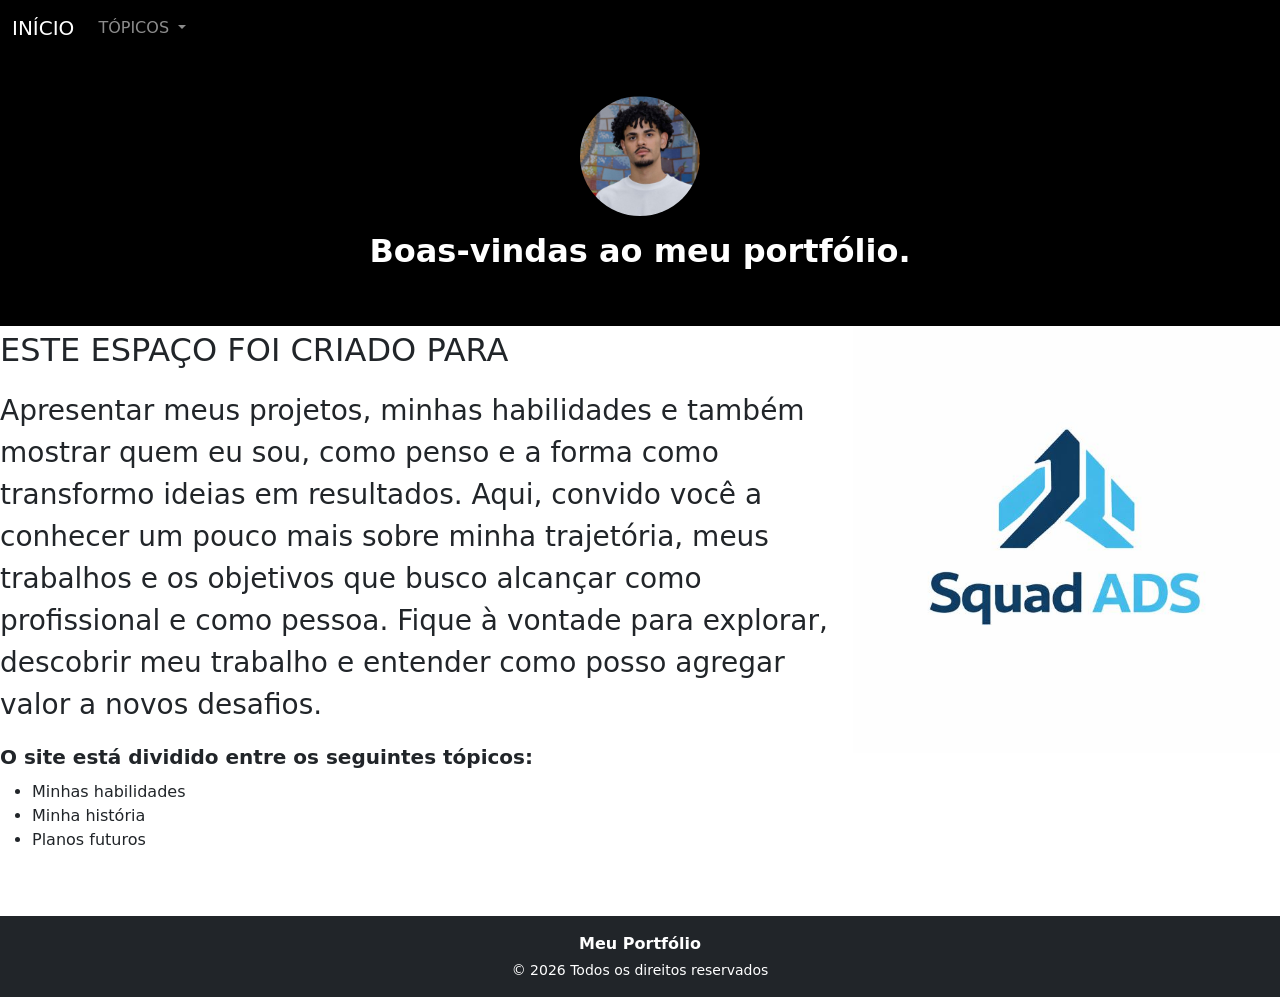
<file: portfolio-web/html/index.html>
<!doctype html>
<html lang="pt-br" data-bs-theme="ligth">
    <head>
        <title>INÍCIO</title>
        <!-- Required meta tags -->
        <meta charset="utf-8" />
        <meta name="viewport" content="width=device-width, initial-scale=1" />

        <!-- Bootstrap CSS v5.3.8 -->
        <link
            href="https://cdn.jsdelivr.net/npm/bootstrap@5.3.8/dist/css/bootstrap.min.css"
            rel="stylesheet"
            integrity="sha384-sRIl4kxILFvY47J16cr9ZwB07vP4J8+LH7qKQnuqkuIAvNWLzeN8tE5YBujZqJLB"
            crossorigin="anonymous"
        />
    </head>

    <body class="pt-5">
        <header>
            
            <!-- place navbar here -->
            <nav class="navbar navbar-expand-lg navbar-dark fixed-top" style="background-color: #000;">
            <div class="container-fluid">
                <a class="navbar-brand" href="../html/index.html">INÍCIO</a>
                <button class="navbar-toggler" type="button" data-bs-toggle="collapse" data-bs-target="#navbarNavDropdown" aria-controls="navbarNavDropdown" aria-expanded="false" aria-label="Toggle navigation">
                <span class="navbar-toggler-icon"></span>
                </button>
                <div class="collapse navbar-collapse" id="navbarNavDropdown">
                <ul class="navbar-nav">
                    <li class="nav-item dropdown">
                    <a class="nav-link dropdown-toggle" href="#" role="button" data-bs-toggle="dropdown" aria-expanded="false">
                        TÓPICOS
                    </a>
                    <ul class="dropdown-menu">
                        <li><a class="dropdown-item" href="../html/minhahistoria.html">Minha História</a></li>
                        <li><a class="dropdown-item" href="../html/minhahabilidade.html">Minhas Habilidades</a></li>
                        <li><a class="dropdown-item" href="../html/planos.futuros.html">Planos Futuros</a></li>
                        <li><a class="dropdown-item" href="../html/falecomigo.html">Fale Comigo</a></li>
                        <li><a class="dropdown-item" href="../html/indique.php">Indique</a></li>
                    </ul>
                    </li>
                </ul>
                </div>
            </div>
            </nav>

        </header>
        <main>

            <div class="container-fluid text-white text-center p-5" style="background-color: #000;">
                <a href="../html/minhahistoria.html">
                <img src="../images/file.enc" class="img-fluid rounded-circle mb-3" style="width: 120px;" alt="eu">
                </a>
                <h2 class="fw-bold">Boas-vindas ao meu portfólio.</h2>

                <p class="mb-1">

                </p>
            </div>

                <div class="clearfix">
                    <a href="../html/planos.futuros.html">
                    <img src="../images/squadADS.jpg" class="col-md-4 float-md-end mb-2 ms-md-3" alt="...">
                    </a>
                    <p class="fs-2"> ESTE ESPAÇO FOI CRIADO PARA</p>

                    <p class="fs-3">
                        Apresentar meus projetos, minhas habilidades e também mostrar quem eu sou, como penso e a forma como transformo ideias em resultados.
                        Aqui, convido você a conhecer um pouco mais sobre minha trajetória, meus trabalhos e os objetivos que busco alcançar como profissional e como pessoa.
                        Fique à vontade para explorar, descobrir meu trabalho e entender como posso agregar valor a novos desafios.
                    </p>
                    
                    <p class="mb-2 fs-5 fw-bold">
                        O site está dividido entre os seguintes tópicos:
                    </p>

                    <ul>
                        <li>Minhas habilidades</li>
                        <li>Minha história</li>
                        <li>Planos futuros</li>
                    </ul>
                </div>

            </main>
            <footer class="bg-dark text-white text-center py-3 mt-5">
                <p class="mb-1 fw-bold">Meu Portfólio</p>
                <p class="mb-0 small">© 2026 Todos os direitos reservados</p>
            </footer>
        <!-- Bootstrap JavaScript Bundle (includes Popper) -->
        <script
            src="https://cdn.jsdelivr.net/npm/bootstrap@5.3.8/dist/js/bootstrap.bundle.min.js"
            integrity="sha384-FKyoEForCGlyvwx9Hj09JcYn3nv7wiPVlz7YYwJrWVcXK/BmnVDxM+D2scQbITxI"
            crossorigin="anonymous"
        ></script>
    </body>
</html>
</file>
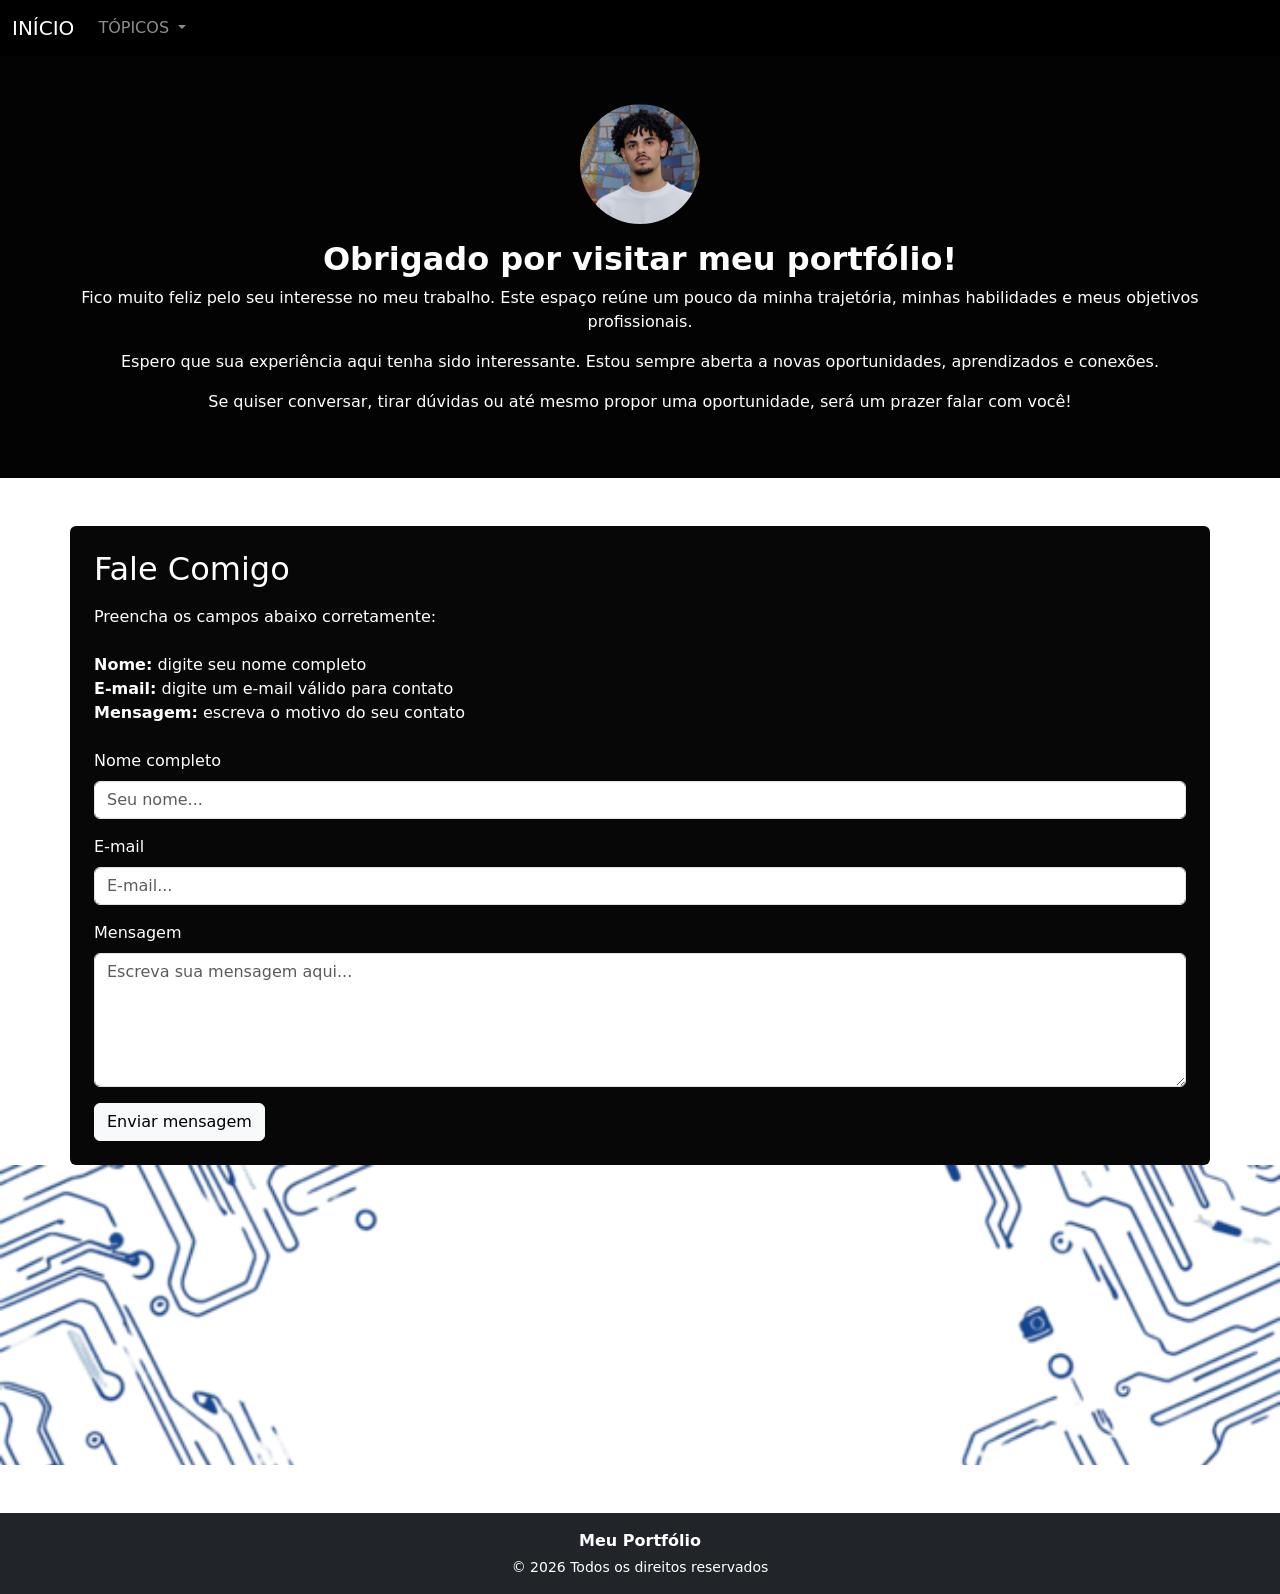
<file: portfolio-web/html/falecomigo.html>
<!doctype html>
<html lang="pt-br" data-bs-theme="ligth">
    <head>
        <title>Fale Comigo</title>
        <!-- Required meta tags -->
        <meta charset="utf-8" />
        <meta name="viewport" content="width=device-width, initial-scale=1" />

        <!-- Bootstrap CSS v5.3.8 -->
        <link
            href="https://cdn.jsdelivr.net/npm/bootstrap@5.3.8/dist/css/bootstrap.min.css"
            rel="stylesheet"
            integrity="sha384-sRIl4kxILFvY47J16cr9ZwB07vP4J8+LH7qKQnuqkuIAvNWLzeN8tE5YBujZqJLB"
            crossorigin="anonymous"/>

            <link rel="stylesheet" href="../assets/estilo.css">

    </head>

    <body>
        <header>
            <!-- place navbar here -->
             <nav class="navbar navbar-expand-lg navbar-dark" style="background-color: #000000;">
            <div class="container-fluid">
                <a class="navbar-brand" href="../html/index.html">INÍCIO</a>
                <button class="navbar-toggler" type="button" data-bs-toggle="collapse" data-bs-target="#navbarNavDropdown" aria-controls="navbarNavDropdown" aria-expanded="false" aria-label="Toggle navigation">
                <span class="navbar-toggler-icon"></span>
                </button>
                <div class="collapse navbar-collapse" id="navbarNavDropdown">
                <ul class="navbar-nav">
                    <li class="nav-item dropdown">
                <a class="nav-link dropdown-toggle" href="#" role="button" data-bs-toggle="dropdown" aria-expanded="false">
                        TÓPICOS
                </a>
                    <ul class="dropdown-menu">
                        <li><a class="dropdown-item" href="../html/minhahistoria.html">Minha História</a></li>
                        <li><a class="dropdown-item" href="../html/minhahabilidade.html">Minhas Habilidades</a></li>
                        <li><a class="dropdown-item" href="../html/planos.futuros.html">Planos Futuros</a></li>
                        <li><a class="dropdown-item" href="../html/falecomigo.html">Fale Comigo</a></li>
                        <li><a class="dropdown-item" href="../html/indique.php">Indique</a></li>
                        
                    </ul>
                    </li>
                </ul>
                </div>
            </div>
            </nav>
        </header>
        <main class="flex-grow-1">
                <div class="container-fluid text-white text-center p-5" style="background-color: #030303;">
                <a href="../html/minhahistoria.html">
                <img src="../images/file.enc" class="img-fluid rounded-circle mb-3" style="width: 120px;" alt="eu">
                </a>
                <h2 class="fw-bold">Obrigado por visitar meu portfólio!</h2>

                    <p>
                    Fico muito feliz pelo seu interesse no meu trabalho. Este espaço reúne um pouco da minha trajetória, minhas habilidades e meus objetivos profissionais.
                    </p>

                    <p>
                    Espero que sua experiência aqui tenha sido interessante. Estou sempre aberta a novas oportunidades, aprendizados e conexões.
                    </p>

                    <p>
                    Se quiser conversar, tirar dúvidas ou até mesmo propor uma oportunidade, será um prazer falar com você!
                    </p>
                    </div>


                    <div class="container mt-5 p-4 rounded text-white" style="background-color: #070707;">

                        <h2 class="mb-3">Fale Comigo</h2>

                        <p class="mb-4">
                            Preencha os campos abaixo corretamente:
                            <br><br>
                            <strong>Nome:</strong> digite seu nome completo<br>
                            <strong>E-mail:</strong> digite um e-mail válido para contato<br>
                            <strong>Mensagem:</strong> escreva o motivo do seu contato
                        </p>

                        <form action="../html/processa.php" method="POST">

                            
                            <div class="mb-3">
                                <label class="form-label">Nome completo</label>
                                <input type="text" name="nome" class="form-control" placeholder="Seu nome..." required>
                            </div>

                            
                            <div class="mb-3">
                                <label class="form-label">E-mail</label>
                                <input type="email" name="email" class="form-control" placeholder="E-mail..." required>
                            </div>

                            
                            <div class="mb-3">
                                <label class="form-label">Mensagem</label>
                                <textarea name="texto" class="form-control" rows="5" placeholder="Escreva sua mensagem aqui..." required></textarea>
                            </div>

                            <button type="submit" class="btn btn-light">
                                Enviar mensagem
                            </button>

                        </form>

                    </div>
                            <div class="banner banner-spacing">
            <img src="../images/intricate-blue-circuit-board-frame-abstract-technology-design-png.webp" alt="Banner">
            <h1>Meu Portfólio</h1>
                            </div>
        </main>
            <footer class="bg-dark text-white text-center py-3 mt-5">
                <p class="mb-1 fw-bold">Meu Portfólio</p>
                <p class="mb-0 small">© 2026 Todos os direitos reservados</p>
            </footer>
        <!-- Bootstrap JavaScript Bundle (includes Popper) -->
        <script
            src="https://cdn.jsdelivr.net/npm/bootstrap@5.3.8/dist/js/bootstrap.bundle.min.js"
            integrity="sha384-FKyoEForCGlyvwx9Hj09JcYn3nv7wiPVlz7YYwJrWVcXK/BmnVDxM+D2scQbITxI"
            crossorigin="anonymous"
        ></script>
    </body>
</html>
</file>
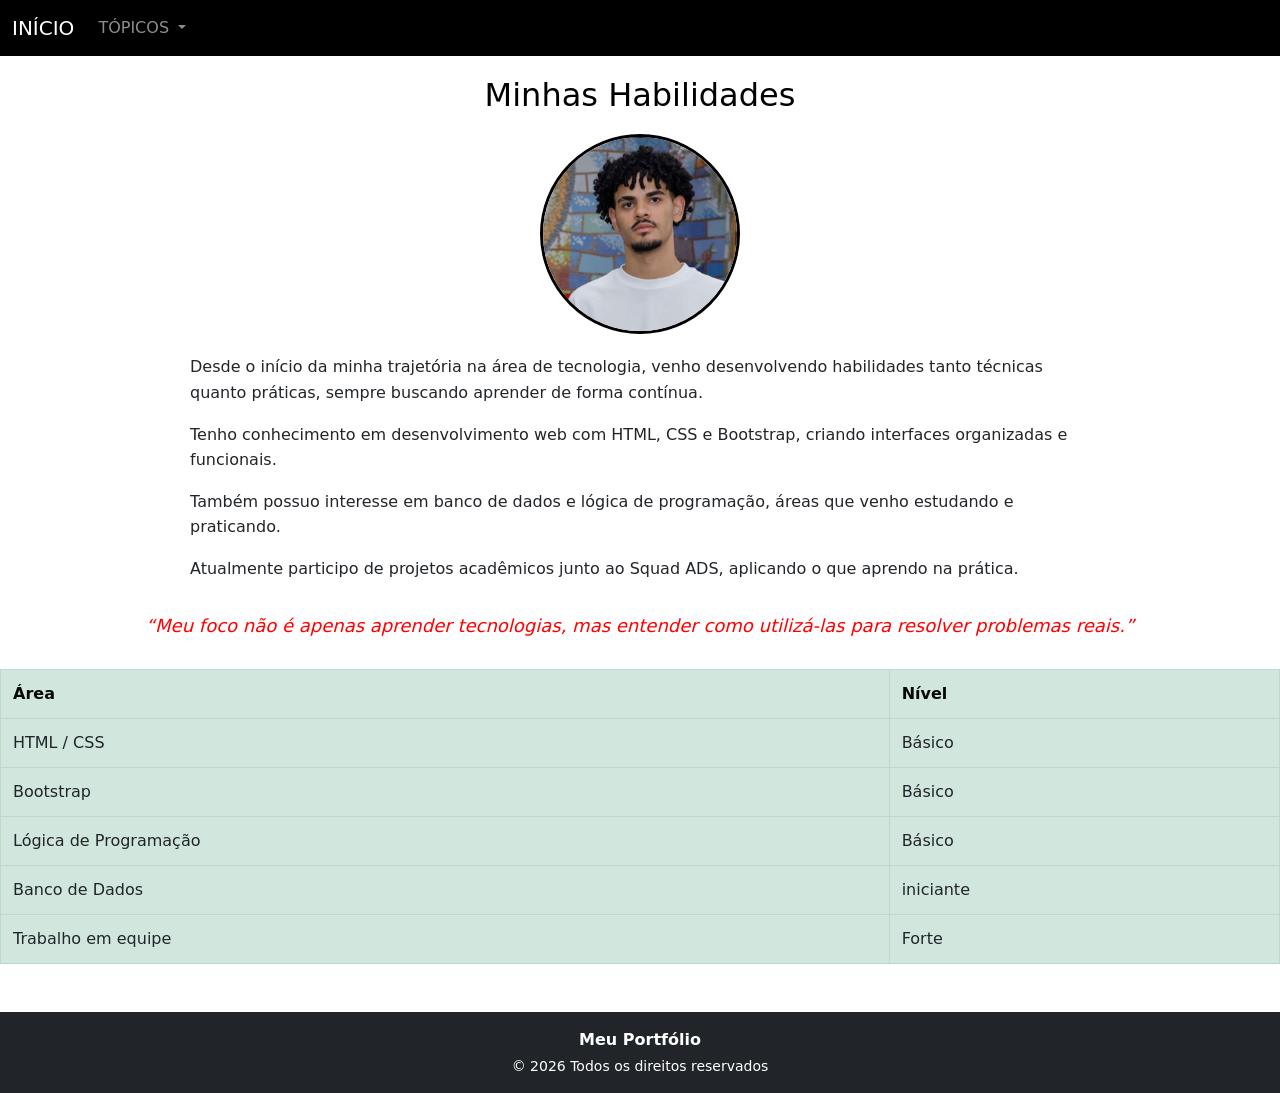
<file: portfolio-web/html/minhahabilidade.html>
<!doctype html>
<html lang="pt-br" data-bs-theme="light">
    <head>
        <title>Minhas Habilidades</title>
        <!-- Required meta tags -->
        <meta charset="utf-8" />
        <meta name="viewport" content="width=device-width, initial-scale=1" />

        <!-- Bootstrap CSS v5.3.8 -->
        <link
            href="https://cdn.jsdelivr.net/npm/bootstrap@5.3.8/dist/css/bootstrap.min.css"
            rel="stylesheet"
            integrity="sha384-sRIl4kxILFvY47J16cr9ZwB07vP4J8+LH7qKQnuqkuIAvNWLzeN8tE5YBujZqJLB"
            crossorigin="anonymous"
        />
        <link rel="stylesheet" href="../assets/estilo.css">
    </head>

    <body>
        <header>
            <!-- place navbar here -->
             <nav class="navbar navbar-expand-lg navbar-dark" style="background-color: #000;">
            <div class="container-fluid">
                <a class="navbar-brand" href="../html/index.html">INÍCIO</a>
                <button class="navbar-toggler" type="button" data-bs-toggle="collapse" data-bs-target="#navbarNavDropdown" aria-controls="navbarNavDropdown" aria-expanded="false" aria-label="Toggle navigation">
                <span class="navbar-toggler-icon"></span>
                </button>
                <div class="collapse navbar-collapse" id="navbarNavDropdown">
                <ul class="navbar-nav">
                    <li class="nav-item dropdown">
                    <a class="nav-link dropdown-toggle" href="#" role="button" data-bs-toggle="dropdown" aria-expanded="false">
                        TÓPICOS
                    </a>
                    <ul class="dropdown-menu">
                        <li><a class="dropdown-item" href="../html/index.html">INÍCIO</a></li>
                        <li><a class="dropdown-item" href="../html/minhahistoria.html">Minha História</a></li>
                        <li><a class="dropdown-item" href="../html/minhahabilidade.html">Minhas Habilidades</a></li>
                        <li><a class="dropdown-item" href="../html/planos.futuros.html">Planos Futuros</a></li>
                        <li><a class="dropdown-item" href="../html/falecomigo.html">Fale Comigo</a></li>
                        <li><a class="dropdown-item" href="../html/indique.php">Indique</a></li>
                    </ul>
                    </li>
                </ul>
                </div>
            </div>
            </nav>
        </header>
        <main>

            
    <h1 id="titulo-habilidades">Minhas Habilidades</h1>


    <img id="img-perfil" src="../images/file.enc" alt="eu">

    
    <div id="texto-habilidades">

        <p>Desde o início da minha trajetória na área de tecnologia, venho desenvolvendo habilidades tanto técnicas quanto práticas,
        sempre buscando aprender de forma contínua.
        </p>
        <p>Tenho conhecimento em desenvolvimento web com HTML, CSS e Bootstrap, criando interfaces organizadas e funcionais.
        </p>
        <p>Também possuo interesse em banco de dados e lógica de programação, áreas que venho estudando e praticando.
        </p>
        <p>Atualmente participo de projetos acadêmicos junto ao Squad ADS, aplicando o que aprendo na prática.
        </p>

    </div>

    <div id="frase-destaque">
        “Meu foco não é apenas aprender tecnologias, mas entender como utilizá-las para resolver problemas reais.”
    </div>


            <table id="tabela-minhas-habilidades">
                <thead>
                    <tr>
                        <th>Área</th>
                        <th>Nível</th>
                    </tr>
                </thead>
            
                <tbody>
                        <tr>
                         <td>HTML / CSS</td>
                          <td>Básico</td>
                         </tr>
                            
                        <tr>
                        <td>Bootstrap</td>
                        <td>Básico</td>
                        </tr>
                            
                        <tr>
                        <td>Lógica de Programação</td>
                        <td>Básico</td>
                         </tr>
                            
                        <tr>
                         <td>Banco de Dados</td>
                        <td>iniciante</td>
                        </tr>
                            
                        <tr>
                        <td>Trabalho em equipe</td>
                        <td>Forte</td>
                        </tr>
                </tbody>
            </table>


    </table>

        </main>
            <footer class="bg-dark text-white text-center py-3 mt-5">
                <p class="mb-1 fw-bold">Meu Portfólio</p>
                <p class="mb-0 small">© 2026 Todos os direitos reservados</p>
            </footer>
        <!-- Bootstrap JavaScript Bundle (includes Popper) -->
        <script
            src="https://cdn.jsdelivr.net/npm/bootstrap@5.3.8/dist/js/bootstrap.bundle.min.js"
            integrity="sha384-FKyoEForCGlyvwx9Hj09JcYn3nv7wiPVlz7YYwJrWVcXK/BmnVDxM+D2scQbITxI"
            crossorigin="anonymous"
        ></script>
    </body>
</html>
</file>
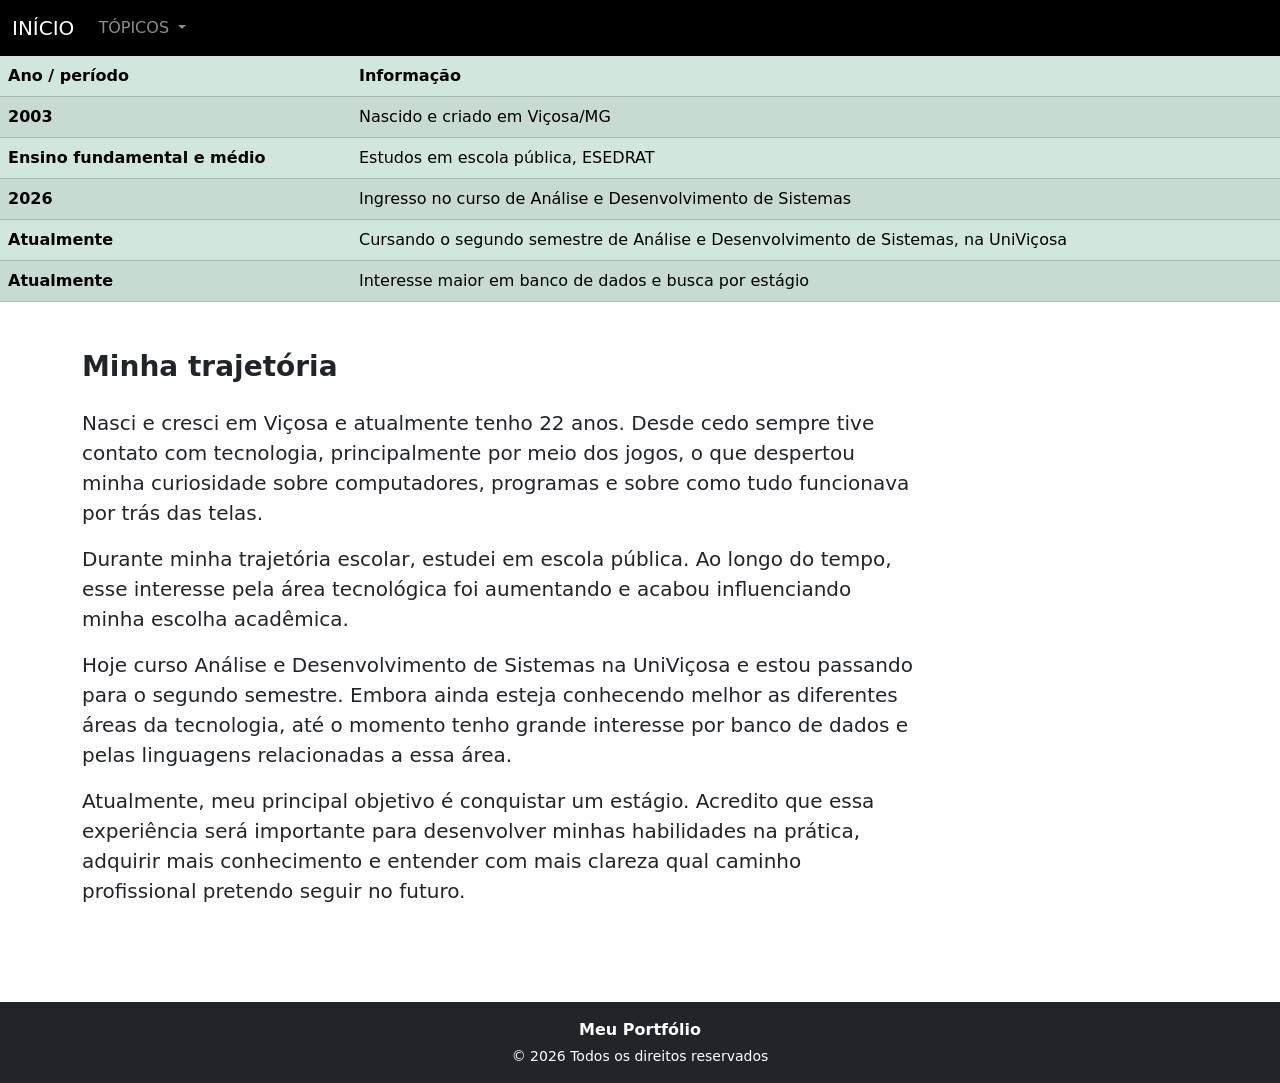
<file: portfolio-web/html/minhahistoria.html>
<!doctype html>
<html lang="pt-br" data-bs-theme="ligth">
    <head>
        <title>Minha História</title>
        <!-- Required meta tags -->
        <meta charset="utf-8" />
        <meta name="viewport" content="width=device-width, initial-scale=1" />

        <!-- Bootstrap CSS v5.3.8 -->
        <link
            href="https://cdn.jsdelivr.net/npm/bootstrap@5.3.8/dist/css/bootstrap.min.css"
            rel="stylesheet"
            integrity="sha384-sRIl4kxILFvY47J16cr9ZwB07vP4J8+LH7qKQnuqkuIAvNWLzeN8tE5YBujZqJLB"
            crossorigin="anonymous"
        />
        <link rel="stylesheet" href="../assets/estilo.css">
    </head>

    <body>
        <header>
            <!-- place navbar here -->
             <nav class="navbar navbar-expand-lg navbar-dark" style="background-color: #000;">
            <div class="container-fluid">
                <a class="navbar-brand" href="../html/index.html">INÍCIO</a>
                <button class="navbar-toggler" type="button" data-bs-toggle="collapse" data-bs-target="#navbarNavDropdown" aria-controls="navbarNavDropdown" aria-expanded="false" aria-label="Toggle navigation">
                <span class="navbar-toggler-icon"></span>
                </button>
                <div class="collapse navbar-collapse" id="navbarNavDropdown">
                <ul class="navbar-nav">
                    <li class="nav-item dropdown">
                    <a class="nav-link dropdown-toggle" href="#" role="button" data-bs-toggle="dropdown" aria-expanded="false">
                        TÓPICOS
                    </a>
                    <ul class="dropdown-menu">
                        <li><a class="dropdown-item" href="../html/minhahistoria.html">Minha História</a></li>
                        <li><a class="dropdown-item" href="../html/minhahabilidade.html">Minhas Habilidades</a></li>
                        <li><a class="dropdown-item" href="../html/planos.futuros.html">Planos Futuros</a></li>
                        <li><a class="dropdown-item" href="../html/falecomigo.html">Fale Comigo</a></li>
                        <li><a class="dropdown-item" href="../html/indique.php">Indique</a></li>
                    </ul>
                    </li>
                </ul>
                </div>
            </div>
            </nav>
        </header>
        <main>

            <table class="table table-success table-striped">
                  <thead>
                    <tr>
                    <th scope="col">Ano / período</th>
                    <th scope="col">Informação</th>
                    </tr>
                </thead>
                <tbody>
                    <tr>
                    <th scope="row">2003</th>
                    <td>Nascido e criado em Viçosa/MG</td>
                    </tr>
                    <tr>
                    <th scope="row">Ensino fundamental e médio</th>
                    <td>Estudos em escola pública, ESEDRAT</td>
                    </tr>
                    <tr>
                    <th scope="row">2026</th>
                    <td>Ingresso no curso de Análise e Desenvolvimento de Sistemas</td>
                    </tr>
                    <tr>
                    <th scope="row">Atualmente</th>
                    <td>Cursando o segundo semestre de Análise e Desenvolvimento de Sistemas, na UniViçosa</td>
                    </tr>
                    <tr>
                    <th scope="row">Atualmente</th>
                    <td>Interesse maior em banco de dados e busca por estágio</td>
                    </tr>
                </tbody>
            </table>

                <div class="container my-5">

                    <h2 class="fs-3 fw-bold mb-4">Minha trajetória</h2>

    <div class="col-lg-9">
        <p class="fs-5">
            Nasci e cresci em Viçosa e atualmente tenho 22 anos. Desde cedo sempre tive contato com tecnologia, principalmente por meio dos jogos, o que despertou minha curiosidade sobre computadores, programas e sobre como tudo funcionava por trás das telas.
        </p>

        <p class="fs-5">
            Durante minha trajetória escolar, estudei em escola pública. Ao longo do tempo, esse interesse pela área tecnológica foi aumentando e acabou influenciando minha escolha acadêmica.
        </p>

        <p class="fs-5">
            Hoje curso Análise e Desenvolvimento de Sistemas na UniViçosa e estou passando para o segundo semestre. Embora ainda esteja conhecendo melhor as diferentes áreas da tecnologia, até o momento tenho grande interesse por banco de dados e pelas linguagens relacionadas a essa área.
        </p>

        <p class="fs-5 mb-0">
            Atualmente, meu principal objetivo é conquistar um estágio. Acredito que essa experiência será importante para desenvolver minhas habilidades na prática, adquirir mais conhecimento e entender com mais clareza qual caminho profissional pretendo seguir no futuro.
        </p>

                </div>
        </main>
            <footer class="bg-dark text-white text-center py-3 mt-5">
                <p class="mb-1 fw-bold">Meu Portfólio</p>
                <p class="mb-0 small">© 2026 Todos os direitos reservados</p>
            </footer>
        <!-- Bootstrap JavaScript Bundle (includes Popper) -->
        <script
            src="https://cdn.jsdelivr.net/npm/bootstrap@5.3.8/dist/js/bootstrap.bundle.min.js"
            integrity="sha384-FKyoEForCGlyvwx9Hj09JcYn3nv7wiPVlz7YYwJrWVcXK/BmnVDxM+D2scQbITxI"
            crossorigin="anonymous"
        ></script>
    </body>
</html>
</file>
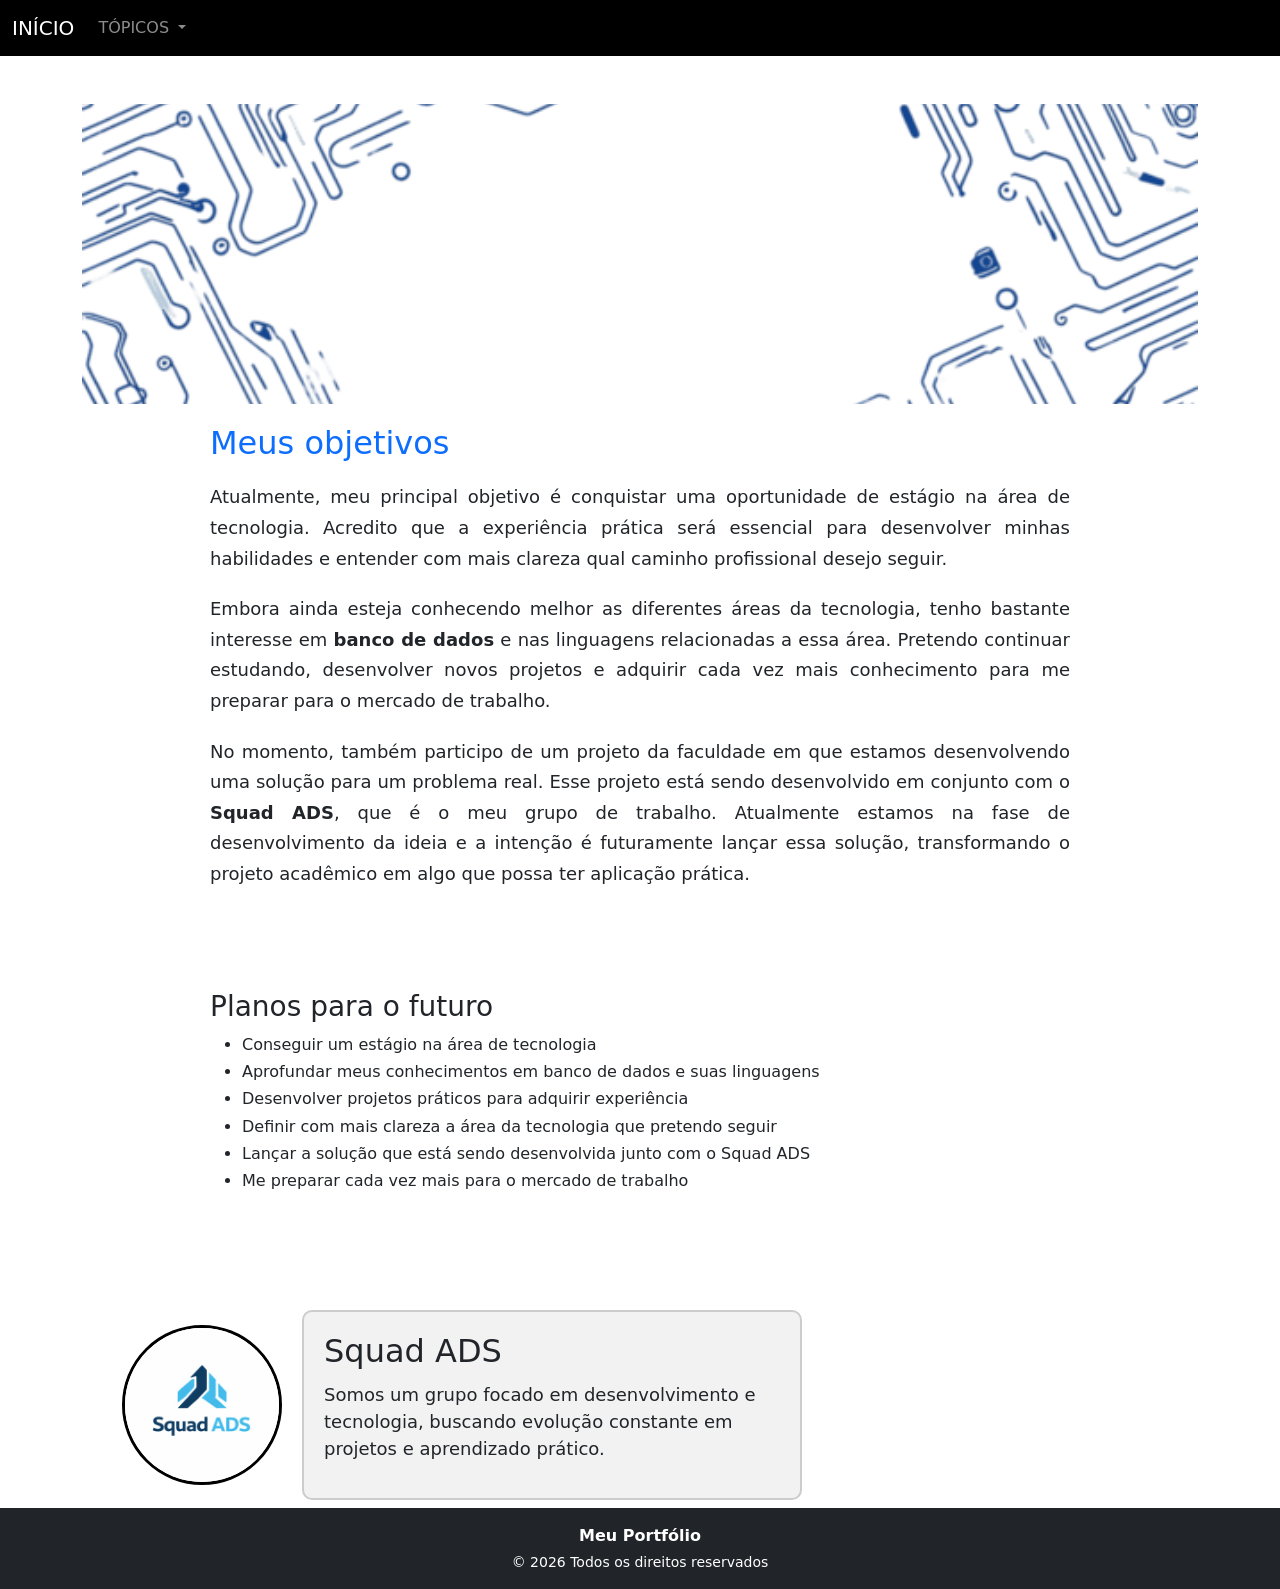
<file: portfolio-web/html/planos.futuros.html>
<!doctype html>
<html lang="pt-br" data-bs-theme="light">
    <head>
        <title>Planos Futuros</title>
        <!-- Required meta tags -->
        <meta charset="utf-8" />
        <meta name="viewport" content="width=device-width, initial-scale=1" />

        <!-- Bootstrap CSS v5.3.8 -->
        <link
            href="https://cdn.jsdelivr.net/npm/bootstrap@5.3.8/dist/css/bootstrap.min.css"
            rel="stylesheet"
            integrity="sha384-sRIl4kxILFvY47J16cr9ZwB07vP4J8+LH7qKQnuqkuIAvNWLzeN8tE5YBujZqJLB"
            crossorigin="anonymous"
        />
        <link rel="stylesheet" href="../assets/estilo.css">
    </head>

    <body>
        <header>
            <!-- place navbar here -->
             <nav class="navbar navbar-expand-lg navbar-dark" style="background-color: #000;">
            <div class="container-fluid">
                <a class="navbar-brand" href="../html/index.html">INÍCIO</a>
                <button class="navbar-toggler" type="button" data-bs-toggle="collapse" data-bs-target="#navbarNavDropdown" aria-controls="navbarNavDropdown" aria-expanded="false" aria-label="Toggle navigation">
                <span class="navbar-toggler-icon"></span>
                </button>
                <div class="collapse navbar-collapse" id="navbarNavDropdown">
                <ul class="navbar-nav">
                    <li class="nav-item dropdown">
                    <a class="nav-link dropdown-toggle" href="#" role="button" data-bs-toggle="dropdown" aria-expanded="false">
                        TÓPICOS
                    </a>
                    <ul class="dropdown-menu">
                        <li><a class="dropdown-item" href="../html/minhahistoria.html">Minha História</a></li>
                        <li><a class="dropdown-item" href="../html/minhahabilidade.html">Minhas Habilidades</a></li>
                        <li><a class="dropdown-item" href="../html/planos.futuros.html">Planos Futuros</a></li>
                        <li><a class="dropdown-item" href="../html/falecomigo.html">Fale Comigo</a></li>
                        <li><a class="dropdown-item" href="../html/indique.php">Indique</a></li>
                    </ul>
                    </li>
                </ul>
                </div>
            </div>
            </nav>
        </header>
        <main class="container mt-5">
        <section class="banner">
            <img src="../images/intricate-blue-circuit-board-frame-abstract-technology-design-png.webp" alt="Banner">
            <h1>Meu Portfólio</h1>
        </section>

    <div id="objetivos">
        <h2>Meus objetivos</h2>

        <p>
            Atualmente, meu principal objetivo é conquistar uma oportunidade de estágio na área de tecnologia.
            Acredito que a experiência prática será essencial para desenvolver minhas habilidades e entender
            com mais clareza qual caminho profissional desejo seguir.
        </p>

        <p>
            Embora ainda esteja conhecendo melhor as diferentes áreas da tecnologia, tenho bastante interesse
            em <strong>banco de dados</strong> e nas linguagens relacionadas a essa área. Pretendo continuar
            estudando, desenvolver novos projetos e adquirir cada vez mais conhecimento para me preparar
            para o mercado de trabalho.
        </p>

        <p>
            No momento, também participo de um projeto da faculdade em que estamos desenvolvendo uma solução
            para um problema real. Esse projeto está sendo desenvolvido em conjunto com o
            <strong>Squad ADS</strong>, que é o meu grupo de trabalho. Atualmente estamos na fase de
            desenvolvimento da ideia e a intenção é futuramente lançar essa solução, transformando o projeto
            acadêmico em algo que possa ter aplicação prática.
        </p>
    </div>


    <div id="objetivos">

        <h3>Planos para o futuro</h3>

        <ul>
            <li>Conseguir um estágio na área de tecnologia</li>
            <li>Aprofundar meus conhecimentos em banco de dados e suas linguagens</li>
            <li>Desenvolver projetos práticos para adquirir experiência</li>
            <li>Definir com mais clareza a área da tecnologia que pretendo seguir</li>
            <li>Lançar a solução que está sendo desenvolvida junto com o Squad ADS</li>
            <li>Me preparar cada vez mais para o mercado de trabalho</li>
        </ul>
    </div>

        <div class="squad">
            <div class="logo">
                <img src="../images/squadADS.jpg" alt="Logo">
            </div>

            <div class="caixa">
                <h1>Squad ADS</h1>
                <p>Somos um grupo focado em desenvolvimento e tecnologia, buscando evolução constante em projetos e aprendizado prático.</p>
            </div>
        </div>


        </main>
            <footer class="bg-dark text-white text-center py-3 mt-5">
                <p class="mb-1 fw-bold">Meu Portfólio</p>
                <p class="mb-0 small">© 2026 Todos os direitos reservados</p>
            </footer>
        <!-- Bootstrap JavaScript Bundle (includes Popper) -->
        <script
            src="https://cdn.jsdelivr.net/npm/bootstrap@5.3.8/dist/js/bootstrap.bundle.min.js"
            integrity="sha384-FKyoEForCGlyvwx9Hj09JcYn3nv7wiPVlz7YYwJrWVcXK/BmnVDxM+D2scQbITxI"
            crossorigin="anonymous"
        ></script>
    </body>
</html>
</file>
<file: portfolio-web/assets/estilo.css>
.squad {
    display: flex;
    align-items: center;
    gap: 20px;
    position: relative;
    top: 40px;
    left: 40px;
}

.logo img {
    width: 160px;
    height: 160px;
    border-radius: 50%;
    object-fit: cover;
    border: 3px solid black;
}

.caixa {
    background-color: #f2f2f2;
    padding: 20px;
    border: 2px solid #ccc;
    border-radius: 10px;
    max-width: 500px;
}

.caixa h1 {
    margin: 0;
    font-size: 32px;
}

.caixa p {
    margin-top: 10px;
    font-size: 18px;
}

.caixa-projetos{
    background-color: #f2f2f2;
    padding: 20px;
    border: 2px solid #ccc;
    border-radius: 10px;
    max-width: 500px;
}

.banner {
    width: 100%;
    height: 300px;       
    overflow: hidden;    
}

.banner img {
    width: 100%;
    height: 100%;
    object-fit: cover; 
}

.pagina-mensagem .banner {
    height: 200px;
}

.redes {
    display: flex;
    justify-content: center;
    gap: 20px;
    padding: 40px;
}

.redes p{
    color: rgb(255, 255, 255);
}

.redes {
    text-align: center;
}

.card-rede {
    display: inline-block;
    padding: 5px;
    margin: 5px;
    text-decoration: none;
    color: rgb(20, 20, 20);
}

.card-rede img {
    width: 50px;
}

.card-rede p {
    font-size: 10px;
    margin: 3px 0 0;
}

html, body {
    height: 100%;
    margin: 0;
}

body {
    display: flex;
    flex-direction: column;
}

main {
    flex: 1;
}


#titulo-habilidades {
    text-align: center;
    font-size: 32px;
    margin-top: 20px;
    color: #000000;
}

#img-perfil {
    display: block;
    margin: 20px auto;
    width: 200px;
    height: 200px;
    border-radius: 50%;
    object-fit: cover;
    border: 3px solid #000000;
}


#texto-habilidades {
    max-width: 900px;
    margin: 20px auto;
    line-height: 1.6;
    font-size: 16px;
}

#frase-destaque {
    text-align: center;
    font-style: italic;
    font-size: 18px;
    margin: 30px auto;
    color: #ff0000;
}



#objetivos{
    max-width: 900px;
    margin: auto;
    margin-bottom: 40px;
    padding: 20px;
    line-height: 1.7;
}

#objetivos h2{
    font-size: 32px;
    margin-bottom: 20px;
    color: #0d6efd;
}

#objetivos p{
    font-size: 18px;
    text-align: justify;
    margin-bottom: 20px;
}

#planos{
    max-width: 900px;
    margin: auto;
    padding: 20px;
}

#planos h3{
    font-size: 28px;
    margin-bottom: 20px;
    color: #198754;
}

#planos ul{
    list-style-type: square;
}

#planos li{
    font-size: 18px;
    margin-bottom: 10px;
}





#tabela-minhas-habilidades{
    width: 100%;
    border-radius: 50px;
}

#tabela-minhas-habilidades thead{
    background-color: #badbcc;
    color: #080808;
}

#tabela-minhas-habilidades th,
#tabela-minhas-habilidades td{
    padding: 12px;
    text-align: left;
    border: 1px solid #badbcc;
    background-color: #d1e7dd;
}





body {
    background-color: #ffffff;
    margin: 0;
}

.portfolio {
    padding-top: 70px;
}

.portfolio p,
.portfolio h1,
.portfolio h2,
.portfolio h3,
.portfolio h4,
.portfolio h5 {
    color: white;
}

.caixa-preta {
    background-color: #000;
    color: white;
    text-align: center;
    padding: 50px;
}

.perfil {
    width: 120px;
    border-radius: 50%;
    margin-bottom: 15px;
}

.redes {
    display: flex;
    justify-content: center;
    gap: 20px;
    flex-wrap: wrap;
    margin-top: 20px;
}

.rede-social {
    width: 50px;
    cursor: pointer;
    transition: transform 0.3s ease;
}

.rede-social:hover {
    transform: scale(1.0);
}

.portfolio footer {
    background-color: #2e2c2cef;
    color: white;
    text-align: center;
    padding: 15px;
}
</file>
